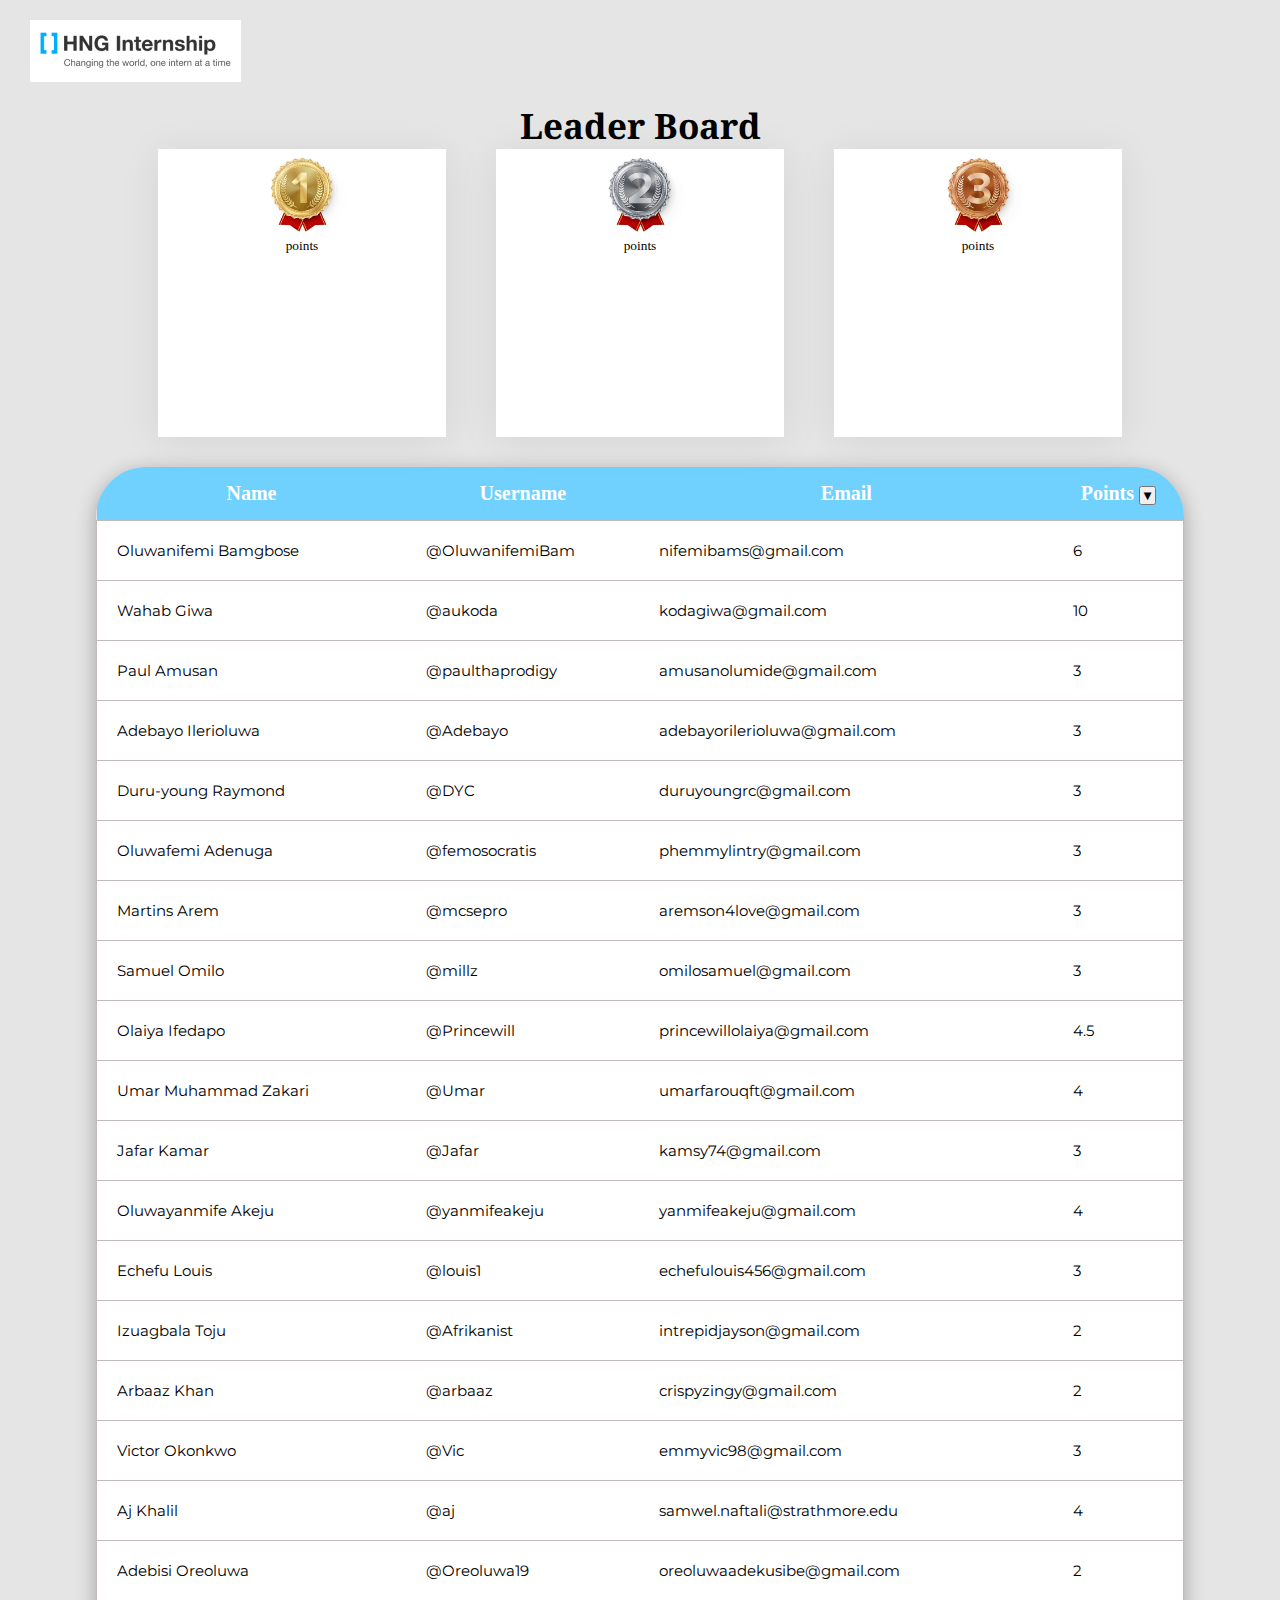
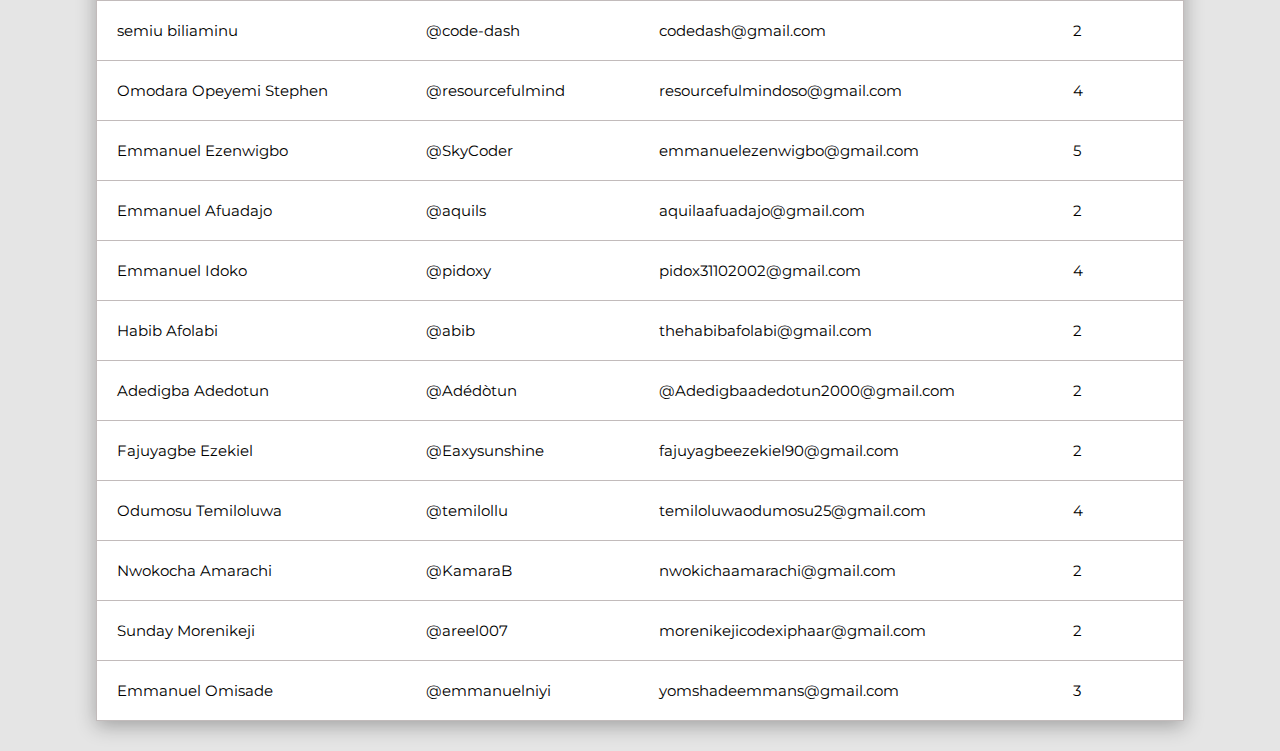
<file: index.html>
<!DOCTYPE html>
<html lang="en">
<head>
  <meta charset="UTF-8">
  <meta name="viewport" content="width=device-width, initial-scale=1.0">
  <link rel="stylesheet" href="style.css">
  <link href="https://fonts.googleapis.com/css2?family=Montserrat&display=swap" rel="stylesheet">
  <link href="https://fonts.googleapis.com/css2?family=Noto+Serif:wght@700&display=swap" rel="stylesheet">
  <script src="jquery.js"></script>
  <title>Leader Board</title>
</head>
<body>
  <div id="logo">
    <img src="/images/brand-logo 1.png" alt="logo image">
  </div>
  <main class="container">
    <h1 id="head">Leader Board</h1>
    <section class="cards-container">
      <div class="card">
        <div class="responsive-image">
          <img style="width: 100%;" src="./images/gold.png" alt="">
        </div>
        <h2 class="first"></h2>
        <h3 id="first"></h3>
        <small>points</small>
      </div>
      <div class="card">
        <div class="responsive-image">
          <img style="width: 100%;" src="./images/silver.png" alt="">
        </div>
        <h2 class="second"></h2>
        <h3 id="second"></h3>
        <small>points</small>
      </div>
      <div class="card">
        <div class="responsive-image">
          <img style="width: 100%;" src="./images/bronze.png" alt="">
        </div>
        <h2 class="third"></h2>
        <h3 id="third"></h3>
        <small>points</small>
      </div>
    </section>
  <table id="main">
    <thead>
      <tr>
        <th>Name</th>
        <th>Username</th>
        <th>Email</th>
        <th data-column="score" data-order="asc" id="points">Points
            <button>&#9660</button>
        </th>
      </tr>
    </thead>
    <tbody class="mytable">
    </tbody>
  </table>
  <script src="script.js"></script>
</body>
</html>
</file>
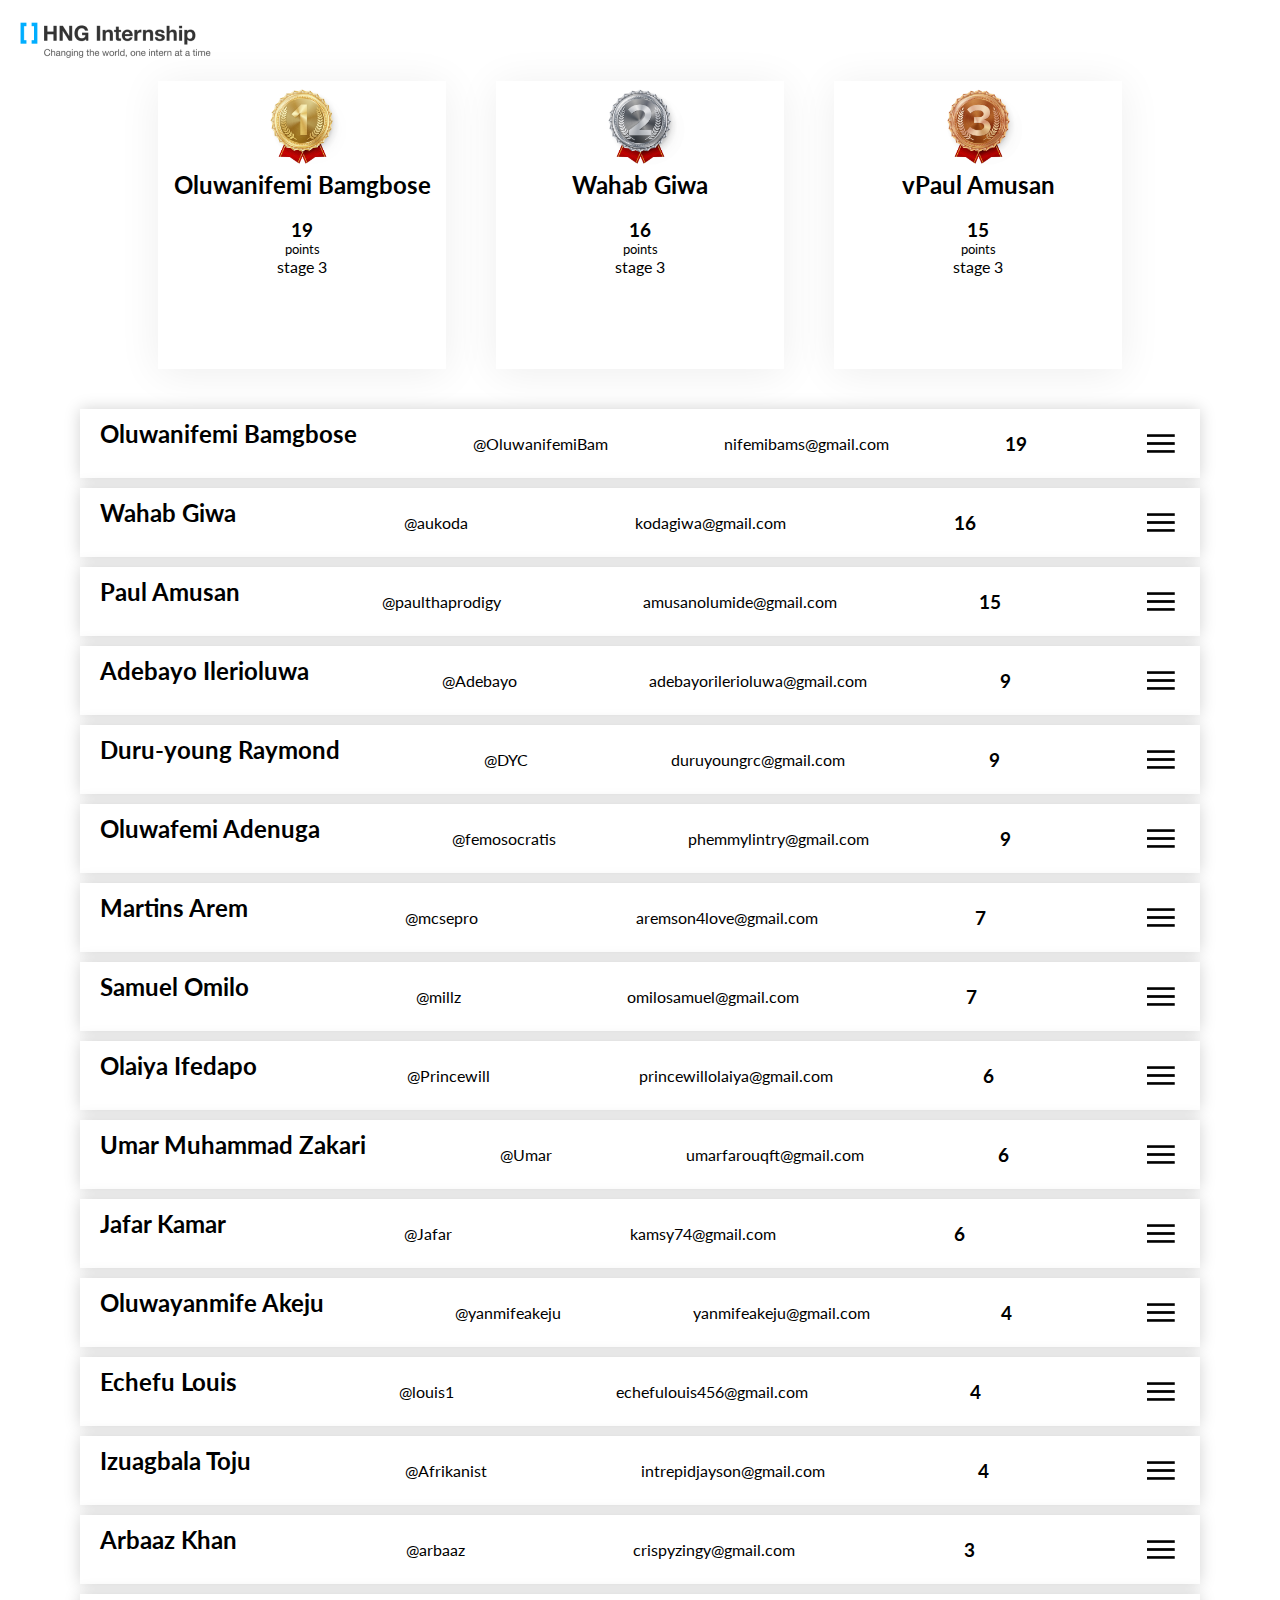
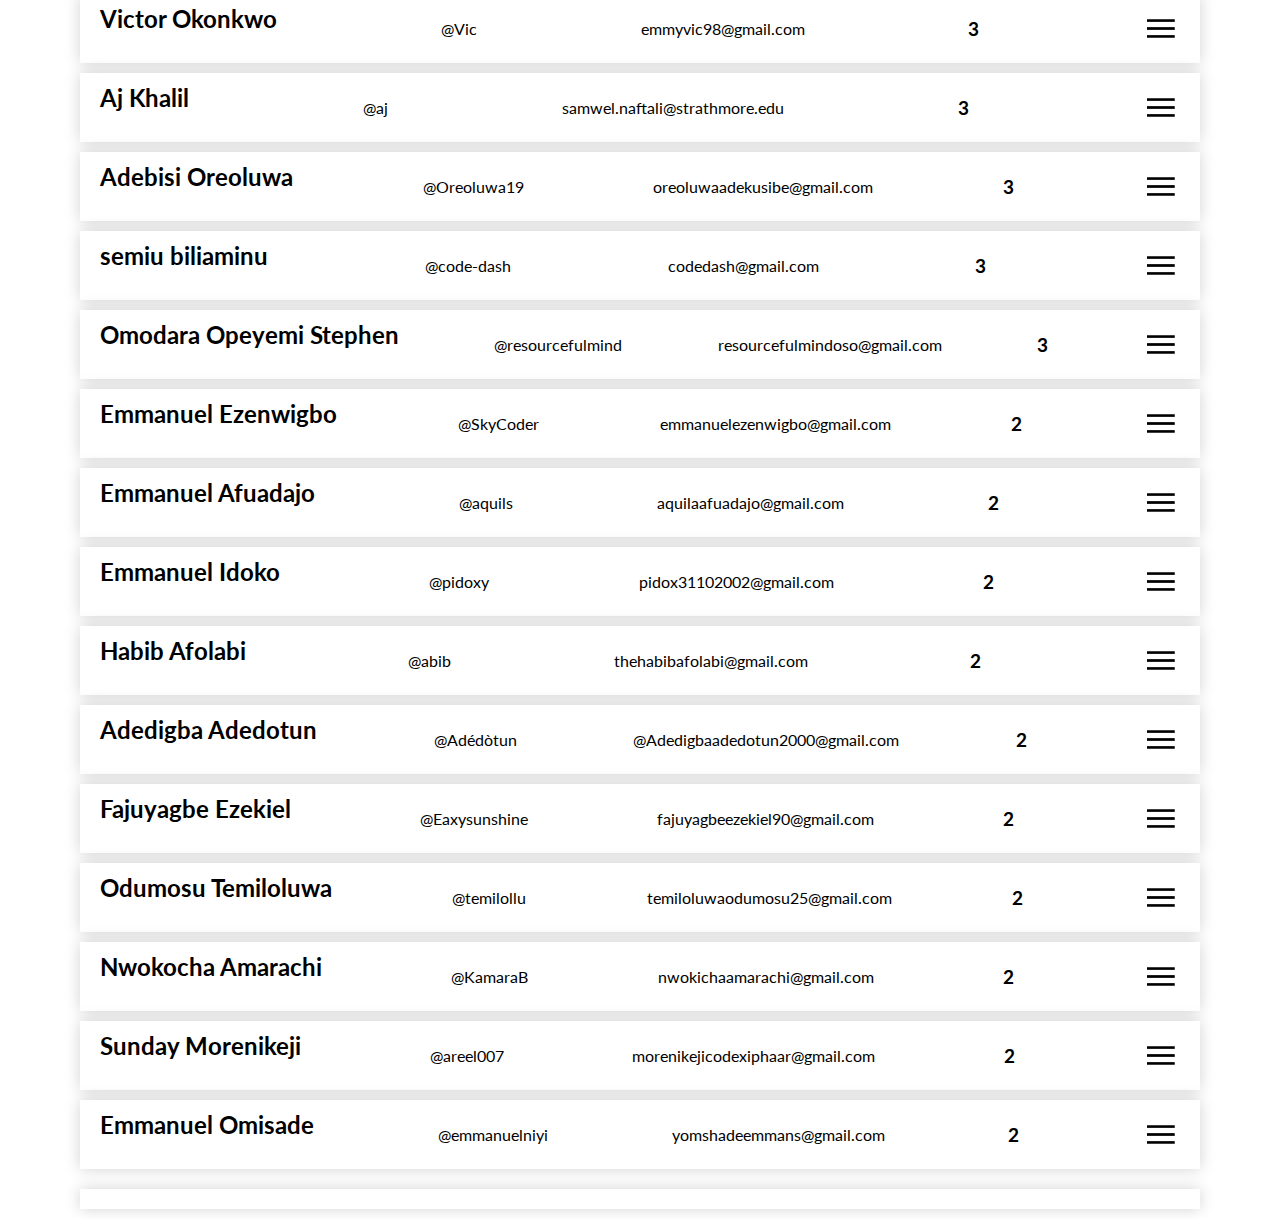
<file: file/index.html>
<!DOCTYPE html>
<html lang="en">
<head>
  <meta charset="UTF-8">
  <meta name="viewport" content="width=device-width, initial-scale=1.0">
  <link href="https://fonts.googleapis.com/css2?family=Lato&display=swap" rel="stylesheet">
  <link rel="stylesheet" href="style.css">
  <title>HNG | Leaderboard</title>
</head>
<body>
  <main class="container">
    <div class="header">
      <img src="./images/brand-logo 1.png" alt="">
    </div>
    <section class="cards-container">
      <div class="card">
        <div class="responsive-image">
          <img style="width: 100%;" src="./images/gold.png" alt="">
        </div>
        <h2>Oluwanifemi Bamgbose</h2>
        <h3>19</h3>
        <small>points</small>
        <p>stage 3</p>
      </div>
      <div class="card">
        <div class="responsive-image">
          <img style="width: 100%;" src="./images/silver.png" alt="">
        </div>
        <h2>Wahab Giwa</h2>
        <h3>16</h3>
        <small>points</small>
        <p>stage 3</p>
      </div>
      <div class="card">
        <div class="responsive-image">
          <img style="width: 100%;" src="./images/bronze.png" alt="">
        </div>
        <h2>vPaul Amusan</h2>
        <h3>15</h3>
        <small>points</small>
        <p>stage 3</p>
      </div>
    </section>

    <section class="list">
      <ul class="ul">
        <li>
          <!-- <div class="responsive-image">
            <img style="width: 80%;" src="./images/gold.png" alt="">
          </div>
          <h2>yemmyjosh</h2>
          <p>@yamml</p>
          <p>yemmy@gmail.com</p>
          <h3>14</h3>
          <img src="./images/more.png" alt="">
        </li>
        <li>
          <div class="responsive-image">
            <img style="width: 80%;" src="./images/silver.png" alt="">
          </div>
          <h2>yemmyjosh</h2>
          <p>@yamml</p>
          <p>yemmy@gmail.com</p>
          <h3>14</h3>
          <img src="./images/more.png" alt="">
        </li>
        <li>
          <div class="responsive-image">
            <img style="width: 80%;" src="./images/bronze.png" alt="">
          </div>
          <h2>yemmyjosh</h2>
          <p>@yamml</p>
          <p>yemmy@gmail.com</p>
          <h3>14</h3>
          <img src="./images/more.png" alt="">
        </li> -->
      </ul>
    </section>
  </main>
  <script src="script.js"></script>
</body>
</html>
</file>
<file: style.css>
*{
  margin: 0px;
  padding: 0px;
  box-sizing: border-box;
}

body{
  background: #E5E5E5;
}

#logo{
  display: inline-block;
  margin: 20px 0px 20px 30px;
  padding: 10px;
  background: #fff;
}

#head{
  font-size: 35px;
  text-align: center;
  margin: 0px auto;
  width: 300px;
  color: black;
  font-family: 'Noto Serif', serif;

}
.card {
  display: flex;
  flex-direction: column;
  align-items: center;
  height: 288px;
  background: #FFFFFF;
  box-shadow: 0px 4px 40px rgba(0, 0, 0, 0.07);
}

.responsive-image {
  width: 89px;
  height: 89px;
  border-radius: 50%;
}

.cards-container {
  display: grid;
  grid-template-columns: repeat(3, 288px);
  justify-content: center;
  gap: 50px;
}

table{
  border-collapse: collapse;
  width: 85%;
  font-size: 20px;
  font-weight: 400;
  margin: 30px auto;
  border-radius: 50px 50px 0 0;
  overflow: hidden;
  box-shadow: 0 5px 20px rgba(0, 0, 0, 0.3);
}

thead{
  background: #70D1FF;
  color: #fff;
}

th{
  padding: 15px;
}

tbody{
  padding: 15px;
  background: #fff;
  text-align: left;
  font-size: 15px;
  font-family: 'Montserrat', sans-serif;
}

.mytable tr{
  margin-top: 10px;
  padding: 5px;
  border: 1px solid rgb(194, 187, 187);
}
td{
  
  padding: 20px;
}
</file>
<file: file/style.css>
body {
  margin: 0;
  padding: 0;
  background: white;
}

* {
  font-family: 'Lato', sans-serif;
  box-sizing: border-box;
  padding: 0;
  margin: 0;
}

ul {
  list-style: none;
  display: flex;
  flex-direction: column;
  width: 100%;
}

li {
  list-style: none;
  display: flex;
  justify-content: space-between;
  align-items: center;
  padding: 10px 20px;
  margin: 10px 20px;
  background: #FFFFFF;
  box-shadow: 0px 0px 15px rgba(0, 0, 0, 0.18);
}

h2 {
  margin-bottom: 20px;
}

.container {
  display: flex;
  flex-direction: column;
}

.header {
  padding: 20px;
}

.card {
  display: flex;
  flex-direction: column;
  align-items: center;
  height: 288px;
  background: #FFFFFF;
  box-shadow: 0px 4px 40px rgba(0, 0, 0, 0.07);
}

.responsive-image {
  width: 89px;
  height: 89px;
  border-radius: 50%;
}

.cards-container {
  display: grid;
  grid-template-columns: repeat(3, 288px);
  justify-content: center;
  gap: 50px;
}

.list {
  margin-top: 30px;
  padding: 0 60px;
}
</file>
